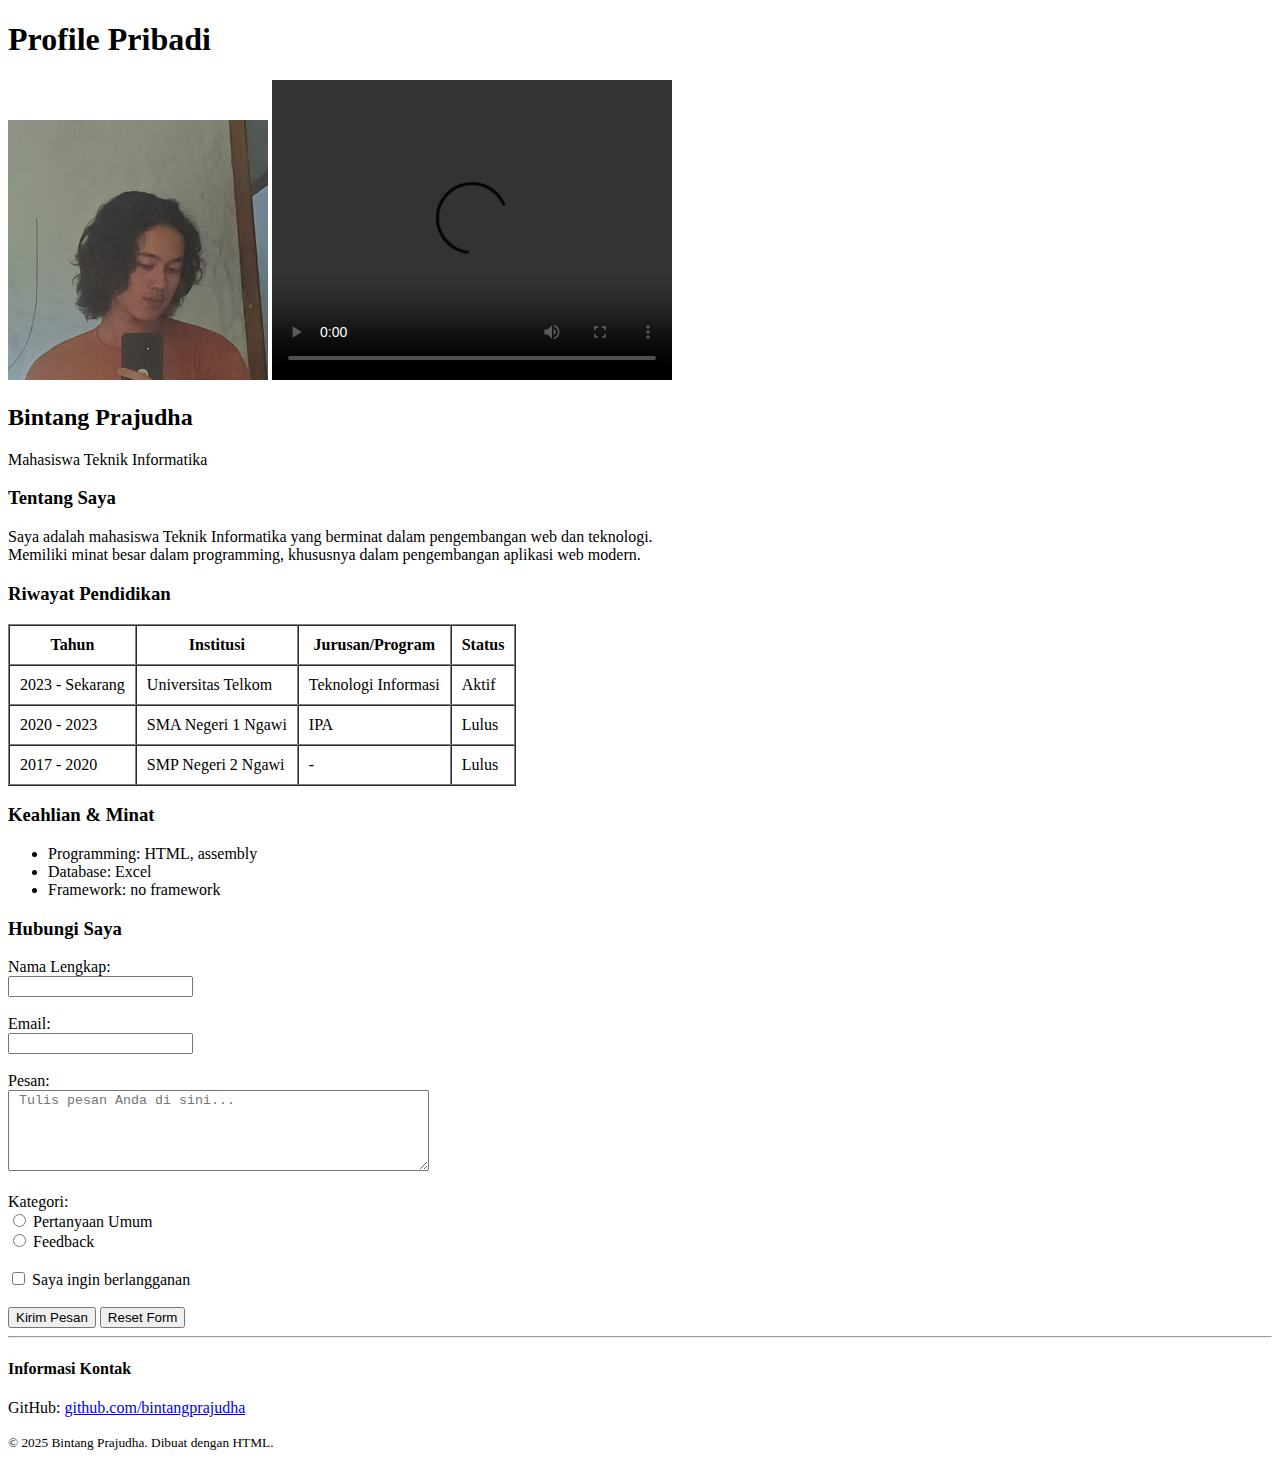
<file: tp2/index.html>
<!DOCTYPE html>
<html lang="id">
  <head>
    <meta charset="UTF-8" />
    <meta name="viewport" content="width=device-width, initial-scale=1.0" />
    <title>Profile Diri - Bintang Prajudha</title>
  </head>
  <body>
    <!-- Div digunakan untuk membungkus seluruh konten utama-->
    <div id="main-container">
      <!-- Header section dengan informasi dasar profil -->
      <div id="header">
        <h1>Profile Pribadi</h1>
        <!-- Img tag digunakan untuk menampilkan foto profil sebagai representasi visual dari diri -->
        <img src="gambar.jpg" alt="Foto Profil" width="260"/>
        <!-- video untuk menampilkan vidio -->
        <video width="400" height="300" controls>
          <source src="https://www.w3schools.com/html/mov_bbb.mp4" type="video/mp4"/>
        </video>
        <!-- h2 untuk menampilkan judul -->
        <h2>Bintang Prajudha</h2>
        <p>Mahasiswa Teknik Informatika</p>
      </div>

        <!-- Section Tentang saya -->
      <div id="about">
        <h3>Tentang Saya</h3>
        <p>
          Saya adalah mahasiswa Teknik Informatika yang berminat dalam
          pengembangan web dan teknologi. <br/>Memiliki minat besar dalam
          programming, khususnya dalam pengembangan aplikasi web modern.
        </p>


      <!-- Section Pendidikan menggunakan table untuk menampilkan riwayat pendidikan -->
      <div id="education">
        <h3>Riwayat Pendidikan</h3>
        <!-- Table digunakan untuk menampilkan tabel pendidikan -->
        <table border="1" cellpadding="10" cellspacing="0">
          <!-- th (table header) digunakan untuk membuat header kolom tabel -->
          <tr>
            <th>Tahun</th>
            <th>Institusi</th>
            <th>Jurusan/Program</th>
            <th>Status</th>
          </tr>
          <!-- tr (table row) digunakan untuk membuat baris dalam tabel -->
          <!-- td (table data) digunakan untuk membuat sel data dalam tabel -->
          <tr>
            <td>2023 - Sekarang</td>
            <td>Universitas Telkom</td>
            <td>Teknologi Informasi</td>
            <td>Aktif</td>
          </tr>
          <tr>
            <td>2020 - 2023</td>
            <td>SMA Negeri 1 Ngawi</td>
            <td>IPA</td>
            <td>Lulus</td>
          </tr>
          <tr>
            <td>2017 - 2020</td>
            <td>SMP Negeri 2 Ngawi</td>
            <td>-</td>
            <td>Lulus</td>
          </tr>
        </table>
      </div>

      <!-- Section Keahlian, minat -->
      <div id="skills">
        <h3>Keahlian & Minat</h3>
        <!-- ul untuk unordered list -->
        <ul>
            <!-- li untuk anaknya ul -->
          <li>Programming: HTML, assembly</li>
          <li>Database: Excel</li>
          <li>Framework: no framework</li>
        </ul>
      </div>


      <!-- Section Contact -->
      <div id="contact">
        <h3>Hubungi Saya</h3>

        <!-- Form digunakan untuk membuat formulir untuk mengirim pesan -->
        <form action="#" method="post">
          <div>
            <!-- label untuk tulisan sebelum input -->
            <label for="nama">Nama Lengkap:</label><br />
            <!-- Input digunakan untuk membuat field input text untuk nama -->
            <input type="text" id="nama" name="nama" required />
          </div>
          <br />

          <div>
            <label for="email">Email:</label><br />
            <!-- Input type email digunakan untuk validasi format email -->
            <input type="email" id="email" name="email" required />
          </div>
          <br />

          <div>
            <label for="pesan">Pesan:</label><br />
            <!-- Textarea digunakan untuk input text multi-baris untuk pesan yang lebih panjang -->
            <textarea
              id="pesan"
              name="pesan"
              rows="5"
              cols="50"
              placeholder=" Tulis pesan Anda di sini..."
            ></textarea>
          </div>
          <br />

          <div>
            <label for="kategori">Kategori:</label><br />
            <!-- Input type radio untuk pilihan kategori -->
            <input type="radio" id="umum" name="kategori" value="umum" />
            <label for="umum">Pertanyaan Umum</label><br />

            <input
              type="radio"
              id="feedback"
              name="kategori"
              value="feedback"
            />
            <label for="feedback">Feedback</label>
          </div>
          <br />

          <div>
            <!-- Input type checkbox untuk persetujuan -->
            <input
              type="checkbox"
              id="langganan"
              name="langganan"
              value="yes"
            />
            <label for="newsletter">Saya ingin berlangganan</label>
          </div>
          <br />

          <!-- Button digunakan untuk membuat tombol submit form -->
          <button type="submit">Kirim Pesan</button>
          <!-- Button type reset untuk mengosongkan form -->
          <button type="reset">Reset Form</button>
        </form>
      </div>

      <!-- Footer dengan informasi kontak -->
      <div id="footer">
        <!-- hr untuk garis horizontal -->
        <hr />
        <h4>Informasi Kontak</h4>
        <p>
          GitHub:
          <!-- a untuk link ke dighub -->
          <a href="https://github.com/bintangprajudha" target="_blank"
            >github.com/bintangprajudha</a
          >
        </p>

        <!-- &copy untuk logo copyrght, small untuk text kecil -->
        <p><small>&copy; 2025 Bintang Prajudha. Dibuat dengan HTML.</small></p>
      </div>
    </div>
  </body>
</html>
</file>
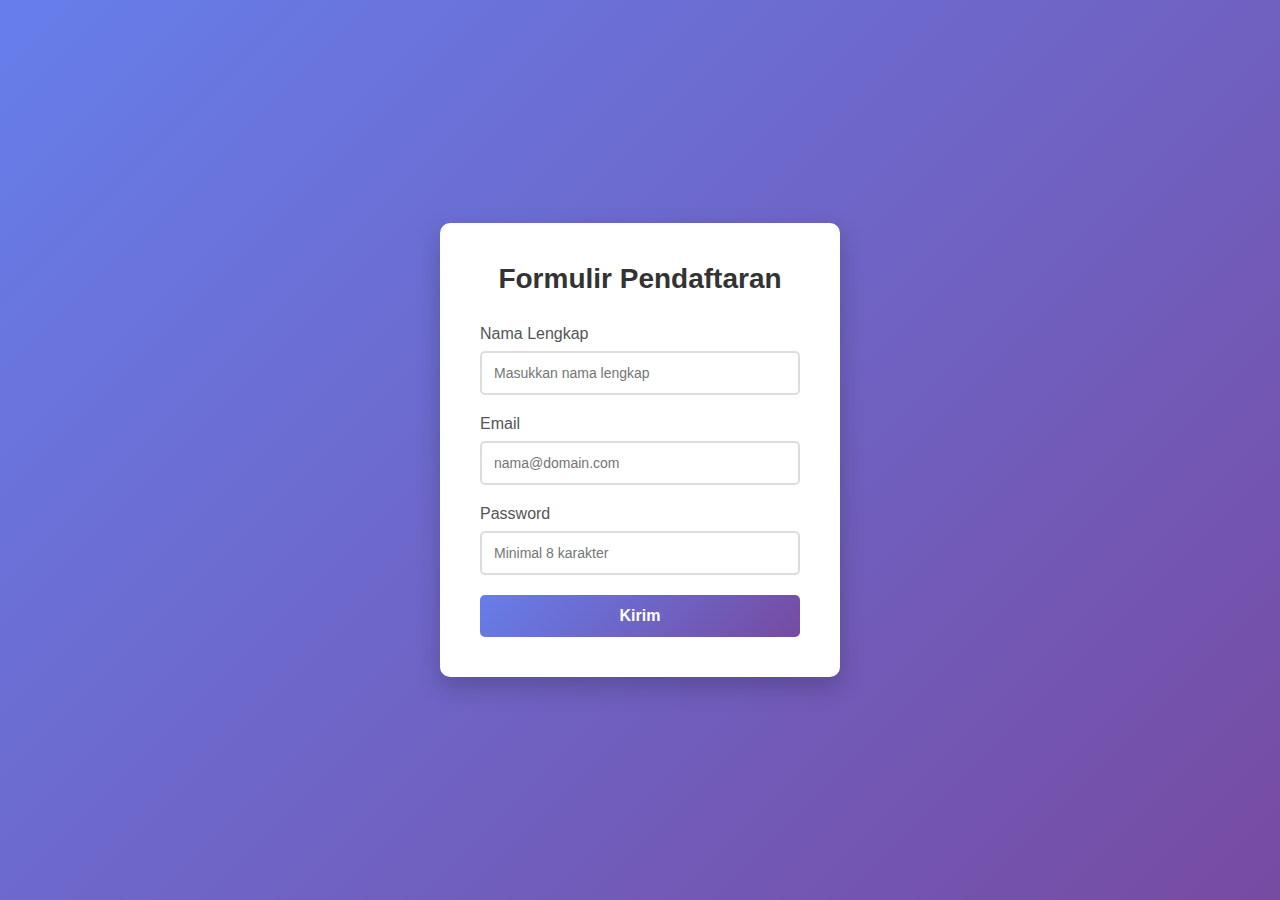
<file: formulir_validasi.html>
<!DOCTYPE html>
<html lang="id">
  <head>
    <meta charset="UTF-8" />
    <meta name="viewport" content="width=device-width, initial-scale=1.0" />
    <title>Formulir Validasi</title>
    <link rel="stylesheet" href="style.css" />
  </head>
  <body>
    <div class="container">
      <h1>Formulir Pendaftaran</h1>
      <form id="validationForm" novalidate>
        <div class="form-group">
          <label for="nama">Nama Lengkap</label>
          <input
            type="text"
            id="nama"
            name="nama"
            placeholder="Masukkan nama lengkap"
          />
          <div class="error-message" id="namaError">Nama harus diisi</div>
        </div>

        <div class="form-group">
          <label for="email">Email</label>
          <input
            type="email"
            id="email"
            name="email"
            placeholder="nama@domain.com"
          />
          <div class="error-message" id="emailError">
            Format email tidak valid
          </div>
        </div>

        <div class="form-group">
          <label for="password">Password</label>
          <input
            type="password"
            id="password"
            name="password"
            placeholder="Minimal 8 karakter"
          />
          <div class="error-message" id="passwordError">
            Password minimal 8 karakter
          </div>
        </div>

        <button type="submit">Kirim</button>
      </form>
      <div class="success-message" id="successMessage">
        Formulir berhasil dikirim!
      </div>
    </div>

    <script src="script.js"></script>
  </body>
</html>
</file>
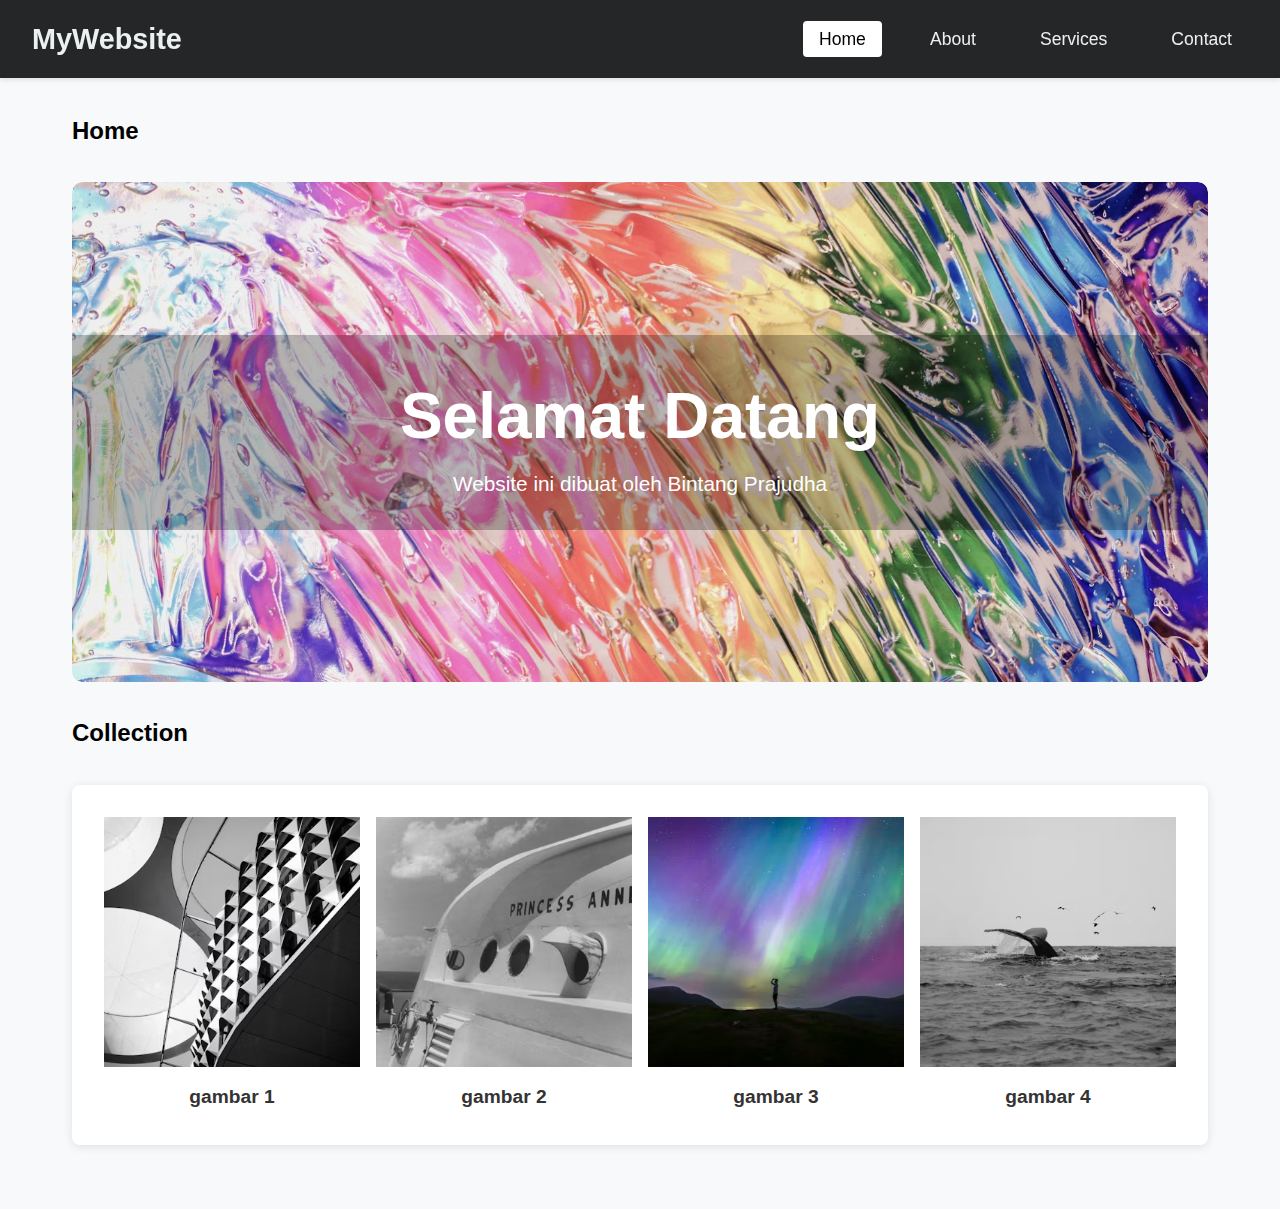
<file: tp 4 web pro/home.html>
<!DOCTYPE html>
<html lang="id">
  <head>
    <meta charset="UTF-8" />
    <meta name="viewport" content="width=device-width, initial-scale=1.0" />
    <link rel="stylesheet" href="home.css" />
    <title>Home</title>
  </head>
  <body>
    <!-- Navigation Bar -->
    <nav class="navbar">
      <a href="#" class="logo"> MyWebsite </a>

      <ul class="nav-menu">
        <li class="nav-item">
          <a href="#home" class="nav-link active">Home</a>
        </li>
        <li class="nav-item">
          <a href="#about" class="nav-link">About</a>
        </li>
        <li class="nav-item">
          <a href="#services" class="nav-link">Services</a>
        </li>
        <li class="nav-item">
          <a href="#contact" class="nav-link">Contact</a>
        </li>
      </ul>
    </nav>

    <!-- Main Content -->
    <div class="container">
    <section>
      <h2>Home</h2>
    </section>

    <section class="welcome-section">
      <div class="welcome-header">
          <h1>Selamat Datang</h1>
          <p>Website ini dibuat oleh Bintang Prajudha</p>
      </div>
      
      <img src="photo-1758817488807-caa2ce2bf811.avif" alt="">
    </section>

    <section>
      <h2>Collection</h2>
    </section>

      <section class="content-section">
        <div>
            <img src="photo-1759390862014-dd57bf86e641.avif" alt="">
            <p>gambar 1</p>
        </div>
        <div>
            <img src="photo-1759405185586-0140a06c5804.avif" alt="">
            <p>gambar 2</p>
        </div>
        <div>
            <img src="photo-1759434225861-e834192ccdaf.avif" alt="">
            <p>gambar 3</p>
        </div>
        <div>
            <img src="photo-1759503408364-f80c37963eb0.avif" alt="">
            <p>gambar 4</p>
        </div>
      </section>
    </div>
  </body>
</html>
</file>
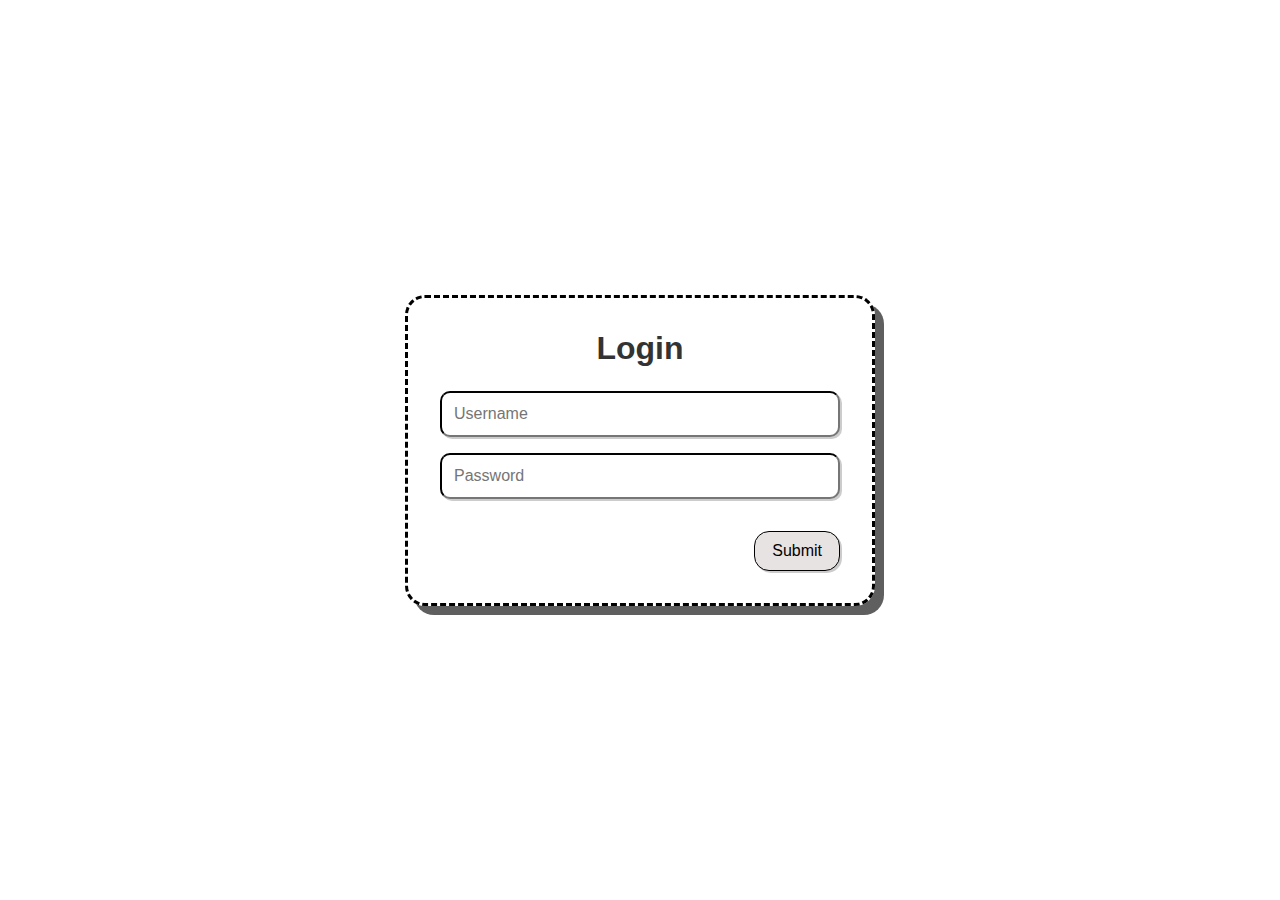
<file: tp 4 web pro/login.html>
<!DOCTYPE html>
<html lang="id">
  <head>
    <meta charset="UTF-8" />
    <meta name="viewport" content="width=device-width, initial-scale=1.0" />
    <link rel="stylesheet" href="login.css">
    <title>Login</title>
  </head>
  <body>
    <div class="login-container">
      <div class="login-header">
        <h1>Login</h1>
      </div>

      <form action="home.html">
        <div class="form-group">
          <input type="text" id="username" name="username" placeholder="Username"/>
        </div>

        <div class="form-group">
          <input type="password" id="password" name="password" placeholder="Password"/>
        </div>

        <div class="btn-container">
            <button type="submit" class="submit-btn">Submit</button>
        </div>
      </form>
    </div>
  </body>
</html>
</file>
<file: style.css>
* {
  margin: 0;
  padding: 0;
  box-sizing: border-box;
}

body {
  font-family: "Segoe UI", Tahoma, Geneva, Verdana, sans-serif;
  background: linear-gradient(135deg, #667eea 0%, #764ba2 100%);
  min-height: 100vh;
  display: flex;
  justify-content: center;
  align-items: center;
  padding: 20px;
}

.container {
  background: white;
  padding: 40px;
  border-radius: 10px;
  box-shadow: 0 10px 25px rgba(0, 0, 0, 0.2);
  width: 100%;
  max-width: 400px;
}

h1 {
  text-align: center;
  color: #333;
  margin-bottom: 30px;
  font-size: 28px;
}

.form-group {
  margin-bottom: 20px;
}

label {
  display: block;
  margin-bottom: 8px;
  color: #555;
  font-weight: 500;
}

input {
  width: 100%;
  padding: 12px;
  border: 2px solid #ddd;
  border-radius: 5px;
  font-size: 14px;
  transition: border-color 0.3s;
}

input:focus {
  outline: none;
  border-color: #667eea;
}

input.error {
  border-color: #e74c3c;
}

input.success {
  border-color: #2ecc71;
}

.error-message {
  color: #e74c3c;
  font-size: 12px;
  margin-top: 5px;
  display: none;
}

.error-message.show {
  display: block;
}

button {
  width: 100%;
  padding: 12px;
  background: linear-gradient(135deg, #667eea 0%, #764ba2 100%);
  color: white;
  border: none;
  border-radius: 5px;
  font-size: 16px;
  font-weight: 600;
  cursor: pointer;
  transition: transform 0.2s, box-shadow 0.2s;
}

button:hover {
  transform: translateY(-2px);
  box-shadow: 0 5px 15px rgba(102, 126, 234, 0.4);
}

button:active {
  transform: translateY(0);
}

.success-message {
  background: #2ecc71;
  color: white;
  padding: 15px;
  border-radius: 5px;
  margin-top: 20px;
  text-align: center;
  display: none;
}

.success-message.show {
  display: block;
}
</file>
<file: tp 4 web pro/home.css>
* {
  margin: 0;
  padding: 0;
  box-sizing: border-box;
}

body {
  font-family: Arial, sans-serif;
  line-height: 1.6;
  padding-top: 80px; /* Space for fixed navbar */
  background-color: #f8f9fa;
}

/* Navigation Bar Styles */
.navbar {
  position: fixed;
  top: 0;
  left: 0;
  width: 100%;
  background-color: #252627;
  padding: 1rem 2rem;
  display: flex;
  justify-content: space-between;
  align-items: center;
  z-index: 1000;
  box-shadow: 0 2px 5px rgba(0, 0, 0, 0.1);
}

/* Logo Styles */
.logo {
  color: #ecf0f1;
  font-size: 1.8rem;
  font-weight: bold;
  text-decoration: none;
  display: flex;
  align-items: center;
}

.logo:hover {
  color: #3498db;
  transition: color 0.3s ease;
}

.nav-menu {
  display: flex;
  list-style: none;
  gap: 2rem;
}

.nav-item {
  position: relative;
}

.nav-link {
  color: #ecf0f1;
  text-decoration: none;
  font-size: 1.1rem;
  font-weight: 500;
  padding: 0.5rem 1rem;
  border-radius: 4px;
  transition: all 0.3s ease;
  position: relative;
  overflow: hidden;
  -webkit-transition: all 0.3s ease;
  -moz-transition: all 0.3s ease;
  -ms-transition: all 0.3s ease;
  -o-transition: all 0.3s ease;
}

.nav-link:hover {
  color: #000000;
  background-color: #ffffff;
}

.nav-link:hover::before {
  left: 100%;
}

.nav-link.active {
  background-color: #ffffff;
  color: #000000;
}

.container {
  max-width: 1200px;
  margin: 0 auto;
  padding: 2rem;
}

.welcome-section {
  position: relative;
  text-align: center;
  padding: 4rem 0;
  color: white;
  margin: 2rem 0;
  border-radius: 10px;
  -webkit-border-radius: 10px;
  -moz-border-radius: 10px;
  -ms-border-radius: 10px;
  -o-border-radius: 10px;
  min-height: 500px;
  overflow: hidden;
  display: flex;
  align-items: center;
  justify-content: center;
}

.welcome-section img {
  width: 100%;
  height: 100%;
  object-fit: cover;
  position: absolute;
  top: 0;
  left: 0;
  z-index: 1;
  border-radius: 10px;
  -webkit-border-radius: 10px;
  -moz-border-radius: 10px;
  -ms-border-radius: 10px;
  -o-border-radius: 10px;
}

.welcome-header {
  width: 100%;
  background-color: #0000003f;
  padding: 30px 0;
  z-index: 2;
}

.welcome-header h1 {
  font-size: 4rem;
}

.welcome-header p {
  font-size: 1.3rem;
}

.content-section {
  background: white;
  padding: 2rem;
  margin: 2rem 0;
  border-radius: 8px;
  box-shadow: 0 2px 10px rgba(0, 0, 0, 0.1);
  display: grid;
  grid-template-columns: repeat(auto-fit, minmax(250px, 1fr));
  gap: 1rem;
}

.content-section img {
  width: 100%;
  height: 250px;
  object-fit: cover;
}

.content-section p {
  text-align: center;
  font-size: 1.2rem;
  color: #333;
  margin-top: 0.5rem;
  font-weight: bold;
}

/* Responsif Desain */
@media (max-width: 768px) {
  .navbar {
    padding: 1rem;
  }

  .nav-menu {
    gap: 1rem;
  }

  .nav-link {
    font-size: 1rem;
    padding: 0.4rem 0.8rem;
  }

  .logo {
    font-size: 1.5rem;
  }

  .welcome-header h1 {
    font-size: 2.5rem;
  }

  .welcome-header p {
    font-size: 1.1rem;
  }

  .welcome-section {
    min-height: 400px;
    padding: 2rem 0;
  }
}

@media (max-width: 480px) {
  .nav-menu {
    flex-direction: column;
    position: absolute;
    top: 100%;
    right: 0;
    background-color: #2c3e50;
    width: 200px;
    padding: 1rem;
    box-shadow: 0 2px 5px rgba(0, 0, 0, 0.2);
    display: none;
  }

  .nav-menu.active {
    display: flex;
  }

  .welcome-header h1 {
    font-size: 1.8rem;
  }

  .welcome-header p {
    font-size: 0.9rem;
  }

  .welcome-section {
    min-height: 300px;
    padding: 1rem 0;
  }

  .container {
    padding: 1rem;
  }
}
</file>
<file: tp 4 web pro/login.css>
body {
        font-family: Arial, sans-serif;
        margin: 0;
        padding: 0;
        display: flex;
        justify-content: center;
        align-items: center;
        min-height: 100vh;
      }

      .login-container {
        padding: 2rem;
        border-radius: 20px;
        border-style: dashed;
        box-shadow: 9px 9px rgba(78, 78, 78, 0.9);
        width: 100%;
        max-width: 400px;
        -webkit-border-radius: 20px;
        -moz-border-radius: 20px;
        -ms-border-radius: 20px;
        -o-border-radius: 20px;
}

      .login-header {
        text-align: center;
        margin-bottom: 1.5rem;
      }

      .login-header h1 {
        color: #333;
        margin: 0;
        font-size: 2rem;
      }

      .form-group {
        margin-bottom: 1rem;
      }

      input[type="text"],
      input[type="password"] {
        width: 100%;
        padding: 0.75rem;
        border-left: 2px solid #000000;
        border-top: 2px solid #020202;
        border-radius: 10px;
        font-size: 1rem;
        box-sizing: border-box;
        -webkit-border-radius: 10px;
        -moz-border-radius: 10px;
        -ms-border-radius: 10px;
        -o-border-radius: 10px;
        box-shadow: 2px 2px rgba(0, 0, 0, 0.2);
}

      input[type="text"]:focus,
      input[type="password"]:focus {
        outline: none;
        border: none;
        background-color: #8180807c;
        box-shadow: 2px 2px rgba(0, 0, 0, 0.9);
      }

      .btn-container {
        text-align: right;
      }

      .submit-btn {
        margin-top: 1rem;
        padding: 10px 17px;
        background-color: #e7e3e3;
        color: rgb(0, 0, 0);
        border: 1px solid black;
        border-radius: 15px;
        font-size: 1rem;
        cursor: pointer;
        transition: background-color 0.2s;
        -webkit-border-radius: 15px;
        -moz-border-radius: 15px;
        -ms-border-radius: 15px;
        -o-border-radius: 15px;
        box-shadow: 2px 2px rgba(0, 0, 0, 0.2);
}

      .submit-btn:hover {
        background-color: #000000;
        color: white;
      }

      .submit-btn:active {
        transform: translateY(1px);
      }
</file>
